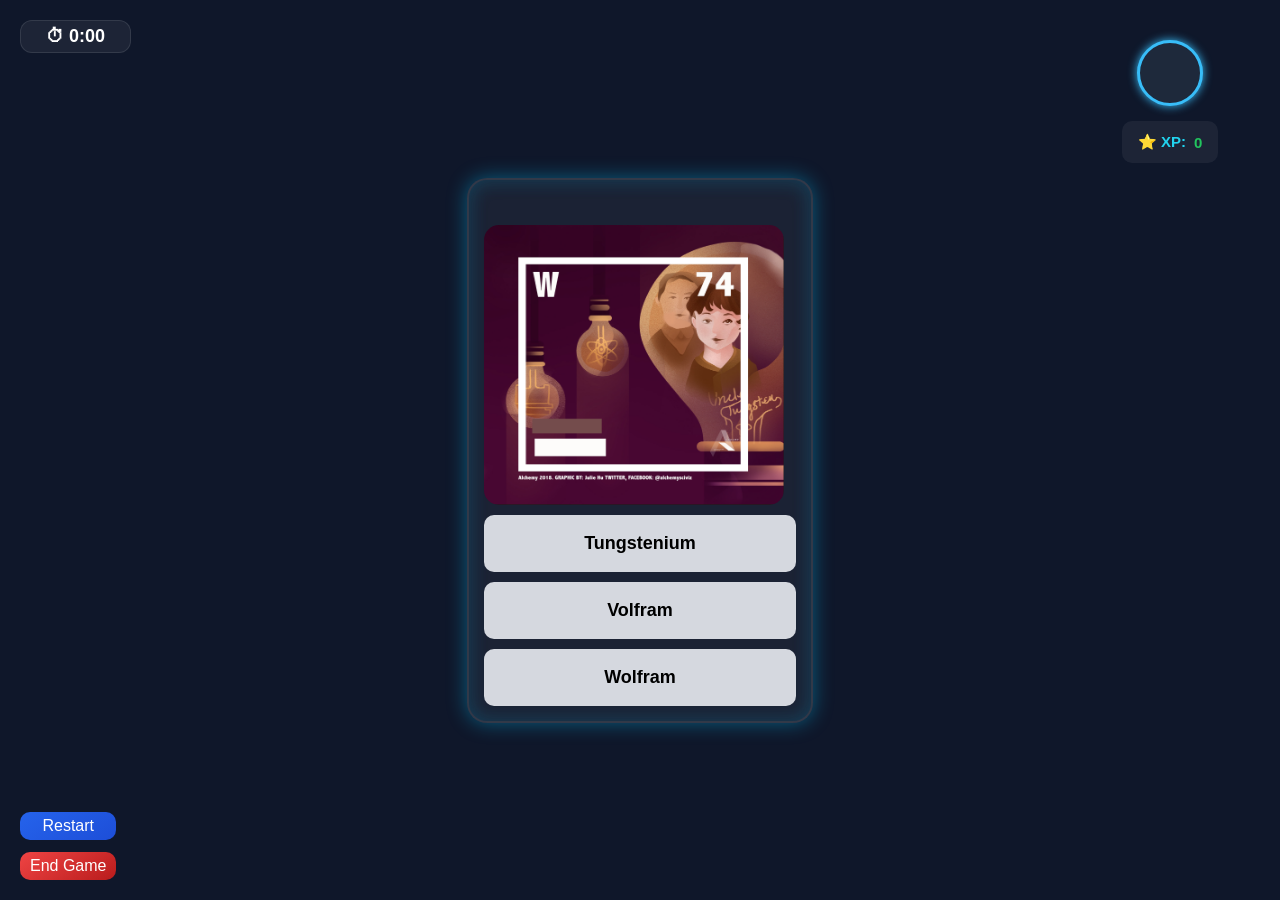
<file: elementB.html>
<!DOCTYPE html>
<html lang="en">
<head>
    <meta charset="UTF-8">
    <meta name="viewport" content="width=device-width, initial-scale=1.0">
    <title>Element Battle</title>
    <link rel="stylesheet" href="elementB.css">
</head>
<body>
<!-- den koden under gäller för timmer och gamebutton restart&endgame -->
    <div id="timerBox">
        ⏱ <span id="timer">0:00</span>
    </div>

    <!-- playerbaord ska innehålla avataren från inlognings eller startsidan info och score den har vid körning -->
    <div id="playerboard">
        <div class="playerBinfo avatar"></div>
        <div id="score">
            ⭐ XP: <span id="scoreValue">0</span>
        </div>
    </div>

    <div id="xpPopup">+5XP</div>


<!-- den koden under gäller för kort innehållning själva spelkörande -->
    <div id="containerB">
        <div class="cards card1 ">
            <img src="img2/Hydrogen.png" alt="">
            <div class="answers answer1">
                <button class="answerbtn answerbtn1">Helium</button>
                <button class="answerbtn answerbtn2" data-correct="true">Väte</button>
                <button class="answerbtn answerbtn3">Hidorgyn</button>   
            </div>
        </div>
        <div class="cards card2 ">
            <img src="img2/Helium.png" alt="">
            <div class="answers answer2">
                <button class="answerbtn answerbtn1">Hailium</button>
                <button class="answerbtn answerbtn2">Hafnium</button>
                <button class="answerbtn answerbtn3" data-correct="true">Helium</button>   
            </div>
        </div>
        <div class="cards card3 ">
            <img src="img/Lithium.png" alt="" >
            <div class="answers answer3">
                <button class="answerbtn answerbtn1" data-correct="true">Litium</button>
                <button class="answerbtn answerbtn2">Litheium</button>
                <button class="answerbtn answerbtn3">Lituim</button>   
            </div>
        </div>
        <div class="cards card4 ">
            <img src="img2/Beryllium.png" alt="">
            <div class="answers answer4">
                <button class="answerbtn answerbtn1">Baryllium</button>
                <button class="answerbtn answerbtn2"data-correct="true">Beryllium</button>
                <button class="answerbtn answerbtn3">Berlluim</button>   
            </div>
        </div>
        <div class="cards card5 ">
            <img src="img2/Boron.png" alt="">
            <div class="answers answer5">
                <button class="answerbtn answerbtn1">Boor</button>
                <button class="answerbtn answerbtn2">Boroan</button>
                <button class="answerbtn answerbtn3" data-correct="true">Bor</button>   
            </div>
        </div>
        <div class="cards card6 ">
            <div class="answers answer6">
                <img src="img2/Carbon.png" alt="">
                <button class="answerbtn answerbtn1" data-correct="true">Kol</button>
                <button class="answerbtn answerbtn2">Corbkol</button>
                <button class="answerbtn answerbtn3">Kolium</button>   
            </div>
        </div>
        <div class="cards card7 ">
            <img src="img/Nitrogen.png" alt="">
            <div class="answers answer7">
                <button class="answerbtn answerbtn1">Kvave</button>
                <button class="answerbtn answerbtn2" data-correct="true">Kväve</button>
                <button class="answerbtn answerbtn3">Nitrogien</button>   
            </div>
        </div>
        <div class="cards card8 ">
            <img src="img/Oxygen.png" alt="">
            <div class="answers answer8">
                <button class="answerbtn answerbtn1">Syer</button>
                <button class="answerbtn answerbtn2">Oxegein</button>
                <button class="answerbtn answerbtn3" data-correct="true">Syre</button>   
            </div>
        </div>
        <div class="cards card9 ">
            <div class="answers answer9">
                <img src="img2/Flourine.png" alt="">
                <button class="answerbtn answerbtn1" data-correct="true">Fluor</button>
                <button class="answerbtn answerbtn2">Flour</button>
                <button class="answerbtn answerbtn3">Florine</button>   
            </div>
        </div>
        <div class="cards card10 ">
            <div class="answers answer10">
                <img src="img/Neon.png" alt="">
                <button class="answerbtn answerbtn1">Neutron</button>
                <button class="answerbtn answerbtn2" data-correct="true">Neon</button>
                <button class="answerbtn answerbtn3">Nitrogen</button>   
            </div>
        </div>

        <div class="cards card11 ">
            <div class="answers answer11">
                <img src="img/Sodium.png" alt="">
                <button class="answerbtn answerbtn1">Sodieum</button>
                <button class="answerbtn answerbtn2" data-correct="true">Natrium</button>
                <button class="answerbtn answerbtn3">Natruim</button>   
            </div>
        </div>
        <div class="cards card12 ">
            <div class="answers answer12">
                <img src="img/Magnesium.png" alt="">
                <button class="answerbtn answerbtn1">Magnasuim</button>
                <button class="answerbtn answerbtn2">Rutherford</button>
                <button class="answerbtn answerbtn3" data-correct="true">Magnesium</button>   
            </div>
        </div>
        <div class="cards card13 ">
            <div class="answers answer13">
                <img src="img2/Aluminium.png" alt="">
                <button class="answerbtn answerbtn1" data-correct="true">Aluminium</button>
                <button class="answerbtn answerbtn2">Al</button>
                <button class="answerbtn answerbtn3">Alumeinium</button>   
            </div>
        </div>
        <div class="cards card14 ">
            <div class="answers answer14">
                <img src="img/Silicon.png" alt="">
                <button class="answerbtn answerbtn1">Svavel</button>
                <button class="answerbtn answerbtn2" data-correct="true">Kisel</button>
                <button class="answerbtn answerbtn3">Silcon</button>   
            </div>
        </div>
        <div class="cards card15 ">
            <div class="answers answer15">
                <img src="img/Phosphorus.png" alt="">
                <button class="answerbtn answerbtn1">Polonium</button>
                <button class="answerbtn answerbtn2">Phosfor</button>
                <button class="answerbtn answerbtn3" data-correct="true">Fosfor</button>   
            </div>
        </div>
        <div class="cards card16 ">
            <div class="answers answer16">
                <img src="img/Sulfur.png" alt="">
                <button class="answerbtn answerbtn1" data-correct="true">Svavel</button>
                <button class="answerbtn answerbtn2">Syre</button>
                <button class="answerbtn answerbtn3">Svaval</button>   
            </div>
        </div>
        <div class="cards card17 ">
            <div class="answers answer17">
                <img src="img2/Clorine.png" alt="">
                <button class="answerbtn answerbtn1">Clorin</button>
                <button class="answerbtn answerbtn2" data-correct="true">Klor</button>
                <button class="answerbtn answerbtn3">Clorinium</button>   
            </div>
        </div>
        <div class="cards card18 ">
            <div class="answers answer18">
                <img src="img2/Argon.png" alt="">
                <button class="answerbtn answerbtn1">Antimon</button>
                <button class="answerbtn answerbtn2">Armenium</button>
                <button class="answerbtn answerbtn3" data-correct="true">Argon</button>   
            </div>
        </div>
        <div class="cards card19 ">
            <div class="answers answer19">
                <img src="img/Potassium.png" alt="">
                <button class="answerbtn answerbtn1" data-correct="true">Kalium</button>
                <button class="answerbtn answerbtn2">Kalcium</button>
                <button class="answerbtn answerbtn3">Potasium</button>   
            </div>
        </div>
        <div class="cards card20 ">
            <div class="answers answer20">
                <img src="img2/Calcium.png" alt="">
                <button class="answerbtn answerbtn1">Calium</button>
                <button class="answerbtn answerbtn2" data-correct="true">Kalcium</button>
                <button class="answerbtn answerbtn3">Cadium</button>   
            </div>
        </div>
        <div class="cards card21 ">
            <div class="answers answer21">
                <img src="img/Scandium.png" alt="">
                <button class="answerbtn answerbtn1">Scandinem</button>
                <button class="answerbtn answerbtn2">Scanduim</button>
                <button class="answerbtn answerbtn3" data-correct="true">Skandium</button>   
            </div>
        </div>
        <div class="cards card22 ">
            <div class="answers answer22">
                <img src="img/Titanium.png" alt="">
                <button class="answerbtn answerbtn1" data-correct="true">Titan</button>
                <button class="answerbtn answerbtn2">Titanuim</button>
                <button class="answerbtn answerbtn3">Titainuim</button>   
            </div>
        </div>
        <div class="cards card23 ">
            <div class="answers answer23">
                <img src="img/Vanadium.png" alt="">
                <button class="answerbtn answerbtn1">Vanadinium</button>
                <button class="answerbtn answerbtn2" data-correct="true">Vanadin</button>
                <button class="answerbtn answerbtn3">Vanaduim</button>   
            </div>
        </div>
        <div class="cards card24 ">
            <div class="answers answer24">
                <img src="img2/Cromium.png" alt="">
                <button class="answerbtn answerbtn1">Kromium</button>
                <button class="answerbtn answerbtn2">Cromium</button>
                <button class="answerbtn answerbtn3" data-correct="true">Krom</button>   
            </div>
        </div>
        <div class="cards card25 ">
            <div class="answers answer25">
                <img src="img/Manganese.png" alt="">
                <button class="answerbtn answerbtn1" data-correct="true">Mangan</button>
                <button class="answerbtn answerbtn2">Mangenese</button>
                <button class="answerbtn answerbtn3">Manganium</button>   
            </div>
        </div>
        <div class="cards card26 ">
            <div class="answers answer26">
                <img src="img/Iron.png" alt="">
                <button class="answerbtn answerbtn1">Väte</button>
                <button class="answerbtn answerbtn2" data-correct="true">Järn</button>
                <button class="answerbtn answerbtn3">Fernium</button>   
            </div>
        </div>
        <div class="cards card27 ">
            <div class="answers answer27">
                <img src="img2/Cobalt.png" alt="">
                <button class="answerbtn answerbtn1">Kobelt</button>
                <button class="answerbtn answerbtn2">Coblatnium</button>
                <button class="answerbtn answerbtn3" data-correct="true">Kobolt</button>   
            </div>
        </div>
        <div class="cards card28 ">
            <div class="answers answer28">
                <img src="img/Nickel.png" alt="">
                <button class="answerbtn answerbtn1" data-correct="true">Nickel</button>
                <button class="answerbtn answerbtn2">Nikalasium</button>
                <button class="answerbtn answerbtn3">Nickelium</button>   
            </div>
        </div>
        <div class="cards card29 ">
            <div class="answers answer29">
                <img src="img2/Coppar.png" alt="">
                <button class="answerbtn answerbtn1">Kopper</button>
                <button class="answerbtn answerbtn2" data-correct="true">Koppar</button>
                <button class="answerbtn answerbtn3">Cumpnerium</button>   
            </div>
        </div>
        <div class="cards card30 ">
            <div class="answers answer30">
                <img src="img/Zine.png" alt="">
                <button class="answerbtn answerbtn1">Zince</button>
                <button class="answerbtn answerbtn2">Zine</button>
                <button class="answerbtn answerbtn3" data-correct="true">Zink</button>   
            </div>
        </div>
        <div class="cards card31 ">
            <div class="answers answer31">
                <img src="img2/Gallium.png" alt="">
                <button class="answerbtn answerbtn1" data-correct="true">Gallium</button>
                <button class="answerbtn answerbtn2">Galluim</button>
                <button class="answerbtn answerbtn3">Galleuim</button>   
            </div>
        </div>
        <div class="cards card32 ">
            <div class="answers answer32">
                <img src="img2/Germanium.png" alt="">
                <button class="answerbtn answerbtn1">Garmanium</button>
                <button class="answerbtn answerbtn2" data-correct="true">Germanium</button>
                <button class="answerbtn answerbtn3">Silver</button>   
            </div>
        </div>
        <div class="cards card33 ">
            <div class="answers answer33">
                <img src="img2/Arsenic.png" alt="">
                <button class="answerbtn answerbtn1">Kol</button>
                <button class="answerbtn answerbtn2">Arsenicum</button>
                <button class="answerbtn answerbtn3" data-correct="true">Arsenik</button>   
            </div>
        </div>
        <div class="cards card34 ">
            <div class="answers answer34">
                <img src="img/Selenium.png" alt="">
                <button class="answerbtn answerbtn1" data-correct="true">Selen</button>
                <button class="answerbtn answerbtn2">Selan</button>
                <button class="answerbtn answerbtn3">Syre</button>   
            </div>
        </div>
        <div class="cards card35 ">
            <div class="answers answer35">
                <img src="img2/Bromine.png" alt="">
                <button class="answerbtn answerbtn1">Bromineum</button>
                <button class="answerbtn answerbtn2" data-correct="true">Brom</button>
                <button class="answerbtn answerbtn3">Bromina</button>   
            </div>
        </div>
        <div class="cards card36">
            <div class="answers answer36">
                <img src="img/Krypton.png" alt="">
                <button class="answerbtn answerbtn1">Kisel</button>
                <button class="answerbtn answerbtn2">Klor</button>
                <button class="answerbtn answerbtn3" data-correct="true">Krypton</button>   
            </div>
        </div>
        <div class="cards card37 ">
            <div class="answers answer37">
                <img src="img/Rubidium.png" alt="">
                <button class="answerbtn answerbtn1" data-correct="true">Rubidium</button>
                <button class="answerbtn answerbtn2">Ranbidium</button>
                <button class="answerbtn answerbtn3">Natrium</button>   
            </div>
        </div>
        <div class="cards card38 ">
            <div class="answers answer38">
                <img src="img2/Estrontium.png" alt="">
                <button class="answerbtn answerbtn1">Estrontuim</button>
                <button class="answerbtn answerbtn2" data-correct="true">Strontium</button>
                <button class="answerbtn answerbtn3">Silcon</button>   
            </div>
        </div>
        <div class="cards card39 ">
            <div class="answers answer39">
                <img src="img/Yttrium.png" alt="">
                <button class="answerbtn answerbtn1">Yelium</button>
                <button class="answerbtn answerbtn2">Ytterium</button>
                <button class="answerbtn answerbtn3" data-correct="true">Yttrium</button>   
            </div>
        </div>
        <div class="cards card40 ">
            <div class="answers answer40">
                <img src="img/Zirconium.png" alt="">
                <button class="answerbtn answerbtn1" data-correct="true">Zirkonium</button>
                <button class="answerbtn answerbtn2">Zirconuim</button>
                <button class="answerbtn answerbtn3">Zirnk</button>   
            </div>
        </div>
        <div class="cards card41 ">
            <div class="answers answer41">
                <img src="img/Niobium.png" alt="">
                <button class="answerbtn answerbtn1">Nepalium</button>
                <button class="answerbtn answerbtn2" data-correct="true">Niob</button>
                <button class="answerbtn answerbtn3">Niobnium</button>   
            </div>
        </div>
        <div class="cards card42 ">
            <div class="answers answer42">
                <img src="img/Molybdenum.png" alt="">
                <button class="answerbtn answerbtn1">Molybdanium</button>
                <button class="answerbtn answerbtn2">Meowium</button>
                <button class="answerbtn answerbtn3" data-correct="true">Molybden</button>   
            </div>
        </div>
        <div class="cards card43 ">
            <div class="answers answer43">
                <img src="img/Technetium.png" alt="">
                <button class="answerbtn answerbtn1" data-correct="true">Teknetium</button>
                <button class="answerbtn answerbtn2">Technetuim</button>
                <button class="answerbtn answerbtn3">Techneium</button>   
            </div>
        </div>
        <div class="cards card44 ">
            <div class="answers answer44">
                <img src="img/Ruthenium.png" alt="">
                <button class="answerbtn answerbtn1">Guld</button>
                <button class="answerbtn answerbtn2" data-correct="true">Rutenium</button>
                <button class="answerbtn answerbtn3">Ruthanium</button>   
            </div>
        </div>
        <div class="cards card45 ">
            <div class="answers answer45">
                <img src="img/Rhodium.png" alt="">
                <button class="answerbtn answerbtn1">Rhomenium</button>
                <button class="answerbtn answerbtn2">Rhodeium</button>
                <button class="answerbtn answerbtn3" data-correct="true">Rodium</button>   
            </div>
        </div>
        <div class="cards card46 ">
            <div class="answers answer46">
                <img src="img/Palladium.png" alt="">
                <button class="answerbtn answerbtn1" data-correct="true">Palladium</button>
                <button class="answerbtn answerbtn2">Palladeium</button>
                <button class="answerbtn answerbtn3">Iron</button>   
            </div>
        </div>
        <div class="cards card47 ">
            <div class="answers answer47">
                <img src="img/Silver.png" alt="">
                <button class="answerbtn answerbtn1">Agenium</button>
                <button class="answerbtn answerbtn2" data-correct="true">Silver</button>
                <button class="answerbtn answerbtn3">Tenn</button>   
            </div>
        </div>
        <div class="cards card48 ">
            <div class="answers answer48">
                <img src="img2/Cadmium.png" alt="">
                <button class="answerbtn answerbtn1">Tellium</button>
                <button class="answerbtn answerbtn2">Cadnium</button>
                <button class="answerbtn answerbtn3" data-correct="true">Kadmium</button>   
            </div>
        </div>
        <div class="cards card49 ">
            <div class="answers answer49">
                <img src="img2/Indium.png" alt="">
                <button class="answerbtn answerbtn1" data-correct="true">Indium</button>
                <button class="answerbtn answerbtn2">Indanium</button>
                <button class="answerbtn answerbtn3">Tallium</button>   
            </div>
        </div>
        <div class="cards card50 ">
            <div class="answers answer50">
                <img src="img/Tin.png" alt="">
                <button class="answerbtn answerbtn1">Litium</button>
                <button class="answerbtn answerbtn2" data-correct="true">Tenn</button>
                <button class="answerbtn answerbtn3">Saniranium</button>   
            </div>
        </div>
        <div class="cards card51 ">
            <div class="answers answer51">
                <img src="img2/Antimony.png" alt="">
                <button class="answerbtn answerbtn1">Arsenic</button>
                <button class="answerbtn answerbtn2">Antimoney</button>
                <button class="answerbtn answerbtn3" data-correct="true">Antimon</button>   
            </div>
        </div>
        <div class="cards card52 ">
            <div class="answers answer52">
                <img src="img/Tellurium.png" alt="">
                <button class="answerbtn answerbtn1" data-correct="true">Tellur</button>
                <button class="answerbtn answerbtn2">Tellureium</button>
                <button class="answerbtn answerbtn3">Polonium</button>   
            </div>
        </div>

        <div class="cards card53 ">
            <div class="answers answer53">
                <img src="img2/Iodine.png" alt="">
                <button class="answerbtn answerbtn1">Iodinium</button>
                <button class="answerbtn answerbtn2" data-correct="true">Jod</button>
                <button class="answerbtn answerbtn3">Bly</button>   
            </div>
        </div>
        <div class="cards card54 ">
            <div class="answers answer54">
                <img src="img/Xenon.png" alt="">
                <button class="answerbtn answerbtn1">Argon</button>
                <button class="answerbtn answerbtn2">Krypton</button>
                <button class="answerbtn answerbtn3" data-correct="true">Xenon</button>   
            </div>
        </div>
        <div class="cards card55 ">
            <div class="answers answer55">
                <img src="img2/Caesium.png" alt="">
                <button class="answerbtn answerbtn1" data-correct="true">Cesium</button>
                <button class="answerbtn answerbtn2">casium</button>
                <button class="answerbtn answerbtn3">Samiranium</button>   
            </div>
        </div>
        <div class="cards card56 ">
            <div class="answers answer56">
                <img src="img2/Barium.png" alt="">
                <button class="answerbtn answerbtn1">Balgenium</button>
                <button class="answerbtn answerbtn2" data-correct="true">Barium</button>
                <button class="answerbtn answerbtn3">Radium</button>   
            </div>
        </div>
        <div class="cards card57 ">
            <div class="answers answer57">
                <img src="img/Lanthanium.png" alt="">
                <button class="answerbtn answerbtn1">Bor</button>
                <button class="answerbtn answerbtn2">Lantanium</button>
                <button class="answerbtn answerbtn3" data-correct="true">Lantan</button>   
            </div>
        </div>
        <div class="cards card58 ">
            <div class="answers answer58">
                <img src="img2/Cerium.png" alt="">
                <button class="answerbtn answerbtn1" data-correct="true">Cerium</button>
                <button class="answerbtn answerbtn2">Celenium</button>
                <button class="answerbtn answerbtn3">Uran</button>   
            </div>
        </div>

        <div class="cards card59 ">
            <div class="answers answer59">
                <img src="img/praseodymium.png" alt="">
                <button class="answerbtn answerbtn1">Magnesium</button>
                <button class="answerbtn answerbtn2" data-correct="true">Praseodym</button>
                <button class="answerbtn answerbtn3">Praseodium</button>   
            </div>
        </div>
        <div class="cards card60 ">
            <div class="answers answer60">
                <img src="img/Neodymium.png" alt="">
                <button class="answerbtn answerbtn1">Neondium</button>
                <button class="answerbtn answerbtn2">Neodynium</button>
                <button class="answerbtn answerbtn3" data-correct="true">Neodym</button>   
            </div>
        </div>
        <div class="cards card61 ">
            <div class="answers answer61">
                <img src="img/Promethium.png" alt="">
                <button class="answerbtn answerbtn1" data-correct="true">Prometium</button>
                <button class="answerbtn answerbtn2">Promatium</button>
                <button class="answerbtn answerbtn3">Prometuim</button>   
            </div>
        </div>
        <div class="cards card62">
            <div class="answers answer62">
                <img src="img/Samarium.png" alt="">
                <button class="answerbtn answerbtn1">Europium</button>
                <button class="answerbtn answerbtn2" data-correct="true">Samarium</button>
                <button class="answerbtn answerbtn3">Samiranium</button>   
            </div>
        </div>
        <div class="cards card63 ">
            <div class="answers answer63">
                <img src="img2/Europium.png" alt="">
                <button class="answerbtn answerbtn1">Silver</button>
                <button class="answerbtn answerbtn2">Eurnaium</button>
                <button class="answerbtn answerbtn3" data-correct="true">Europium</button>   
            </div>
        </div>
        <div class="cards card64 ">
            <div class="answers answer64">
                <img src="img2/Gadolinium.png" alt="">
                <button class="answerbtn answerbtn1" data-correct="true">Gadolinium</button>
                <button class="answerbtn answerbtn2">Gegadium</button>
                <button class="answerbtn answerbtn3">Guld</button>   
            </div>
        </div>
        <div class="cards card65 ">
            <div class="answers answer65">
                <img src="img/Terbium.png" alt="">
                <button class="answerbtn answerbtn1">Tesbelium</button>
                <button class="answerbtn answerbtn2" data-correct="true">Terbium</button>
                <button class="answerbtn answerbtn3">Terbanium</button>   
            </div>
        </div>
        <div class="cards card66 ">
            <div class="answers answer66">
                <img src="img2/Dysprosium.png" alt="">
                <button class="answerbtn answerbtn1">Tallium</button>
                <button class="answerbtn answerbtn2">Dyaniume</button>
                <button class="answerbtn answerbtn3" data-correct="true">Dysprosium</button>   
            </div>
        </div>
        <div class="cards card67 ">
            <div class="answers answer67">
                <img src="img2/Holmium.png" alt="">
                <button class="answerbtn answerbtn1" data-correct="true">Holmium</button>
                <button class="answerbtn answerbtn2">Holnium</button>
                <button class="answerbtn answerbtn3">Holandnium</button>   
            </div>
        </div>
        <div class="cards card68 ">
            <div class="answers answer68">
                <img src="img2/Erbium.png" alt="">
                <button class="answerbtn answerbtn1">Zinkanium</button>
                <button class="answerbtn answerbtn2" data-correct="true">Erbium</button>
                <button class="answerbtn answerbtn3">Erberium</button>   
            </div>
        </div>
        <div class="cards card69">
            <div class="answers answer69">
                <img src="img/Thulium.png" alt="">
                <button class="answerbtn answerbtn1">Tmamium</button>
                <button class="answerbtn answerbtn2">Thuluim</button>
                <button class="answerbtn answerbtn3" data-correct="true">Tulium</button>   
            </div>
        </div>
        <div class="cards card70 ">
            <div class="answers answer70">
                <img src="img/Ytterbium.png" alt="">
                <button class="answerbtn answerbtn1" data-correct="true">Ytterbium</button>
                <button class="answerbtn answerbtn2">Yberium</button>
                <button class="answerbtn answerbtn3">Astat</button>   
            </div>
        </div>
        <div class="cards card71 ">
            <div class="answers answer71">
                <img src="img/Lutetium.png" alt="">
                <button class="answerbtn answerbtn1">Calcium</button>
                <button class="answerbtn answerbtn2" data-correct="true">Lutetium</button>
                <button class="answerbtn answerbtn3">Luranium</button>   
            </div>
        </div>
        <div class="cards card72 ">
            <div class="answers answer72">
                <img src="img2/Hafnium.png" alt="">
                <button class="answerbtn answerbtn1">Titan</button>
                <button class="answerbtn answerbtn2">Hofnium</button>
                <button class="answerbtn answerbtn3" data-correct="true">Hafnium</button>   
            </div>
        </div>
        <div class="cards card73 ">
            <div class="answers answer73">
                <img src="img/Tantalum.png" alt="">
                <button class="answerbtn answerbtn1" data-correct="true">Tantal</button>
                <button class="answerbtn answerbtn2">Tantaliuem</button>
                <button class="answerbtn answerbtn3">Titan</button>   
            </div>
        </div>

        <div class="cards card74 ">
            <div class="answers answer74">
                <img src="img/Tungsten.png" alt="">
                <button class="answerbtn answerbtn1">Tungstenium</button>
                <button class="answerbtn answerbtn2" data-correct="true">Volfram</button>
                <button class="answerbtn answerbtn3">Wolfram</button>   
            </div>
        </div>
        <div class="cards card75 ">
            <div class="answers answer75">
                <img src="img/Rhenium.png" alt="">
                <button class="answerbtn answerbtn1">Ruhenium</button>
                <button class="answerbtn answerbtn2">Rehnium</button>
                <button class="answerbtn answerbtn3" data-correct="true">Rhenium</button>   
            </div>
        </div>
        <div class="cards card76 ">
            <div class="answers answer76">
                <img src="img/Osmium.png" alt="">
                <button class="answerbtn answerbtn1" data-correct="true">Osmium</button>
                <button class="answerbtn answerbtn2">Osmanium</button>
                <button class="answerbtn answerbtn3">Ost</button>   
            </div>
        </div>
        <div class="cards card77">
            <div class="answers answer77">
                <img src="img2/Iridium.png" alt="">
                <button class="answerbtn answerbtn1">Järn</button>
                <button class="answerbtn answerbtn2" data-correct="true">Iridium</button>
                <button class="answerbtn answerbtn3">Irlandium</button>   
            </div>
        </div>
        <div class="cards card78">
            <div class="answers answer78">
                <img src="img/Platinum.png" alt="">
                <button class="answerbtn answerbtn1">Petitty</button>
                <button class="answerbtn answerbtn2">Pletenium</button>
                <button class="answerbtn answerbtn3" data-correct="true">Platina</button>   
            </div>
        </div>
        <div class="cards card79 ">
            <div class="answers answer79">
                <img src="img2/Gold.png" alt="">
                <button class="answerbtn answerbtn1" data-correct="true">Guld</button>
                <button class="answerbtn answerbtn2">Augesnium</button>
                <button class="answerbtn answerbtn3">Silver</button>   
            </div>
        </div>
        <div class="cards card80">
            <div class="answers answer80">
                <img src="img/Mercury.png" alt="">
                <button class="answerbtn answerbtn1">Hognium</button>
                <button class="answerbtn answerbtn2" data-correct="true">Kvicksilver</button>
                <button class="answerbtn answerbtn3">mercurium</button>   
            </div>
        </div>
        <div class="cards card81 ">
            <div class="answers answer81">
                <img src="img/Thallium.png" alt="">
                <button class="answerbtn answerbtn1">Titantal</button>
                <button class="answerbtn answerbtn2">Thellium</button>
                <button class="answerbtn answerbtn3" data-correct="true">Tallium</button>   
            </div>
        </div>
        <div class="cards card82">
            <div class="answers answer82">
                <img src="img/Lead.png" alt="">
                <button class="answerbtn answerbtn1" data-correct="true">Bly</button>
                <button class="answerbtn answerbtn2">Leadesnium</button>
                <button class="answerbtn answerbtn3">Pablornium</button>   
            </div>
        </div>
        <div class="cards card83 ">
            <div class="answers answer83">
                <img src="img2/Bismuth.png" alt="">
                <button class="answerbtn answerbtn1">Antimut</button>
                <button class="answerbtn answerbtn2" data-correct="true">Vismut</button>
                <button class="answerbtn answerbtn3">Bismut</button>   
            </div>
        </div>
        <div class="cards card84 ">
            <div class="answers answer84">
                <img src="img/Polonium.png" alt="">
                <button class="answerbtn answerbtn1">Clor</button>
                <button class="answerbtn answerbtn2">Pohonium</button>
                <button class="answerbtn answerbtn3" data-correct="true">Polonium</button>   
            </div>
        </div>
        <div class="cards card85 ">
            <div class="answers answer85">
                <img src="img2/Astatine.png" alt="">
                <button class="answerbtn answerbtn1" data-correct="true">Astat</button>
                <button class="answerbtn answerbtn2">Asratinium</button>
                <button class="answerbtn answerbtn3">Krypton</button>   
            </div>
        </div>
        <div class="cards card86 ">
            <div class="answers answer86">
                <img src="img/Radon.png" alt="">
                <button class="answerbtn answerbtn1">Randonium</button>
                <button class="answerbtn answerbtn2" data-correct="true">Radon</button>
                <button class="answerbtn answerbtn3">Jod</button>   
            </div>
        </div>
        <div class="cards card87">
            <div class="answers answer87">
                <img src="img2/Francium.png" alt="">
                <button class="answerbtn answerbtn1">Isotop</button>
                <button class="answerbtn answerbtn2">Forealium</button>
                <button class="answerbtn answerbtn3" data-correct="true">Francium</button>   
            </div>
        </div>
        <div class="cards card88 ">
            <div class="answers answe88">
                <img src="img/radium.png" alt="">
                <button class="answerbtn answerbtn1" data-correct="true">Radium</button>
                <button class="answerbtn answerbtn2">Randon</button>
                <button class="answerbtn answerbtn3">Koppar</button>   
            </div>
        </div>
        <div class="cards card89 ">
            <div class="answers answer89">
                <img src="img2/Actinium.png" alt="">
                <button class="answerbtn answerbtn1">Helium</button>
                <button class="answerbtn answerbtn2" data-correct="true">Aktinium</button>
                <button class="answerbtn answerbtn3">Actenium</button>   
            </div>
        </div>
        <div class="cards card90 ">
            <div class="answers answer90">
                <img src="img/Thorium.png" alt="">
                <button class="answerbtn answerbtn1">Tehnium</button>
                <button class="answerbtn answerbtn2">Thoruim</button>
                <button class="answerbtn answerbtn3" data-correct="true">Torium</button>   
            </div>
        </div>
        <div class="cards card91 ">
            <div class="answers answer91">
                <img src="img/Protactinium.png" alt="">
                <button class="answerbtn answerbtn1" data-correct="true">Protaktinium</button>
                <button class="answerbtn answerbtn2">Palium</button>
                <button class="answerbtn answerbtn3">Aluminium</button>   
            </div>
        </div>
        <div class="cards card92">
            <div class="answers answer92">
                <img src="img/Uranium.png" alt="">
                <button class="answerbtn answerbtn1">Ulomium</button>
                <button class="answerbtn answerbtn2" data-correct="true">Uran</button>
                <button class="answerbtn answerbtn3">Järn</button>   
            </div>
        </div>
        <div class="cards card93">
            <div class="answers answer93">
                <img src="img/Neptunium.png" alt="">
                <button class="answerbtn answerbtn1">Argon</button>
                <button class="answerbtn answerbtn2">Nepal</button>
                <button class="answerbtn answerbtn3" data-correct="true">Neptunium</button>   
            </div>
        </div>
        <div class="cards card94">
            <div class="answers answer94">
                <img src="img/Plutonium.png" alt="">
                <button class="answerbtn answerbtn1" data-correct="true">Plutonium</button>
                <button class="answerbtn answerbtn2">Silver</button>
                <button class="answerbtn answerbtn3">Bly</button>   
            </div>
        </div>
        <div class="cards card95">
            <div class="answers answer95">
                <img src="img2/Americium.png" alt="">
                <button class="answerbtn answerbtn1">Tantal</button>
                <button class="answerbtn answerbtn2" data-correct="true">Americium</button>
                <button class="answerbtn answerbtn3">Amberalium</button>   
            </div>
        </div>
        <div class="cards card96">
            <div class="answers answer96">
                <img src="img2/Curium.png" alt="">
                <button class="answerbtn answerbtn1">Holmium</button>
                <button class="answerbtn answerbtn2">Camnium</button>
                <button class="answerbtn answerbtn3" data-correct="true">Curium</button>   
            </div>
        </div>
        <div class="cards card97">
            <div class="answers answer97">
                <img src="img2/Berkelium.png" alt="">
                <button class="answerbtn answerbtn1" data-correct="true">Berkelium</button>
                <button class="answerbtn answerbtn2">Bakihanma</button>
                <button class="answerbtn answerbtn3">Oxygen</button>   
            </div>
        </div>
        <div class="cards card98">
            <div class="answers answer98">
                <img src="img2/Californium.png" alt="">
                <button class="answerbtn answerbtn1">Järn</button>
                <button class="answerbtn answerbtn2" data-correct="true">Californium</button>
                <button class="answerbtn answerbtn3">Neutron</button>   
            </div>
        </div>
        <div class="cards card99">
            <div class="answers answer99">
                <img src="img2/Einsteinium.png" alt="">
                <button class="answerbtn answerbtn1">Boron</button>
                <button class="answerbtn answerbtn2">Esteminium</button>
                <button class="answerbtn answerbtn3" data-correct="true">Einsteinium</button>   
            </div>
        </div>
        <div class="cards card100">
            <div class="answers answer100">
                <img src="img2/Fermium.png" alt="">
                <button class="answerbtn answerbtn1" data-correct="true">Fermium</button>
                <button class="answerbtn answerbtn2">Clor</button>
                <button class="answerbtn answerbtn3">Kväve</button>   
            </div>
        </div>
        <div class="cards card101">
            <div class="answers answer101">
                <img src="img/Mendelevium.png" alt="">
                <button class="answerbtn answerbtn1">Madagaskarium</button>
                <button class="answerbtn answerbtn2" data-correct="true">Mendelevium</button>
                <button class="answerbtn answerbtn3">Kobolt</button>   
            </div>
        </div>
        <div class="cards card102 ">
            <div class="answers answer102">
                <img src="img/Nobelium.png" alt="">
                <button class="answerbtn answerbtn1">Iron</button>
                <button class="answerbtn answerbtn2">Notosnack</button>
                <button class="answerbtn answerbtn3" data-correct="true">Nobelium</button>   
            </div>
        </div>
        <div class="cards card103 ">
            <div class="answers answer103">
                <img src="img/Lawrencium.png" alt="">
                <button class="answerbtn answerbtn1" data-correct="true">Lawrencium</button>
                <button class="answerbtn answerbtn2">Lesrinium</button>
                <button class="answerbtn answerbtn3">Fosfor</button>   
            </div>
        </div>
        <div class="cards card104">
            <div class="answers answer104">
                <img src="img/Rutherfordium.png" alt="">
                <button class="answerbtn answerbtn1">Hafnium</button>
                <button class="answerbtn answerbtn2" data-correct="true">Rutherfordium</button>
                <button class="answerbtn answerbtn3">Ruthanium</button>   
            </div>
        </div>
        <div class="cards card105">
            <div class="answers answer105">
                <img src="img2/Dubnium.png" alt="">
                <button class="answerbtn answerbtn1">Radon</button>
                <button class="answerbtn answerbtn2">Järn</button>
                <button class="answerbtn answerbtn3" data-correct="true">Dubnium</button>   
            </div>
        </div>
        <div class="cards card106">
            <div class="answers answer106">
                <img src="img/Seaborgium.png" alt="">
                <button class="answerbtn answerbtn1" data-correct="true">Seaborgium</button>
                <button class="answerbtn answerbtn2">Seawagonium</button>
                <button class="answerbtn answerbtn3">Guld</button>   
            </div>
        </div>
        <div class="cards card107">
            <div class="answers answer107">
                <img src="img2/Bohrium.png" alt="">
                <button class="answerbtn answerbtn1">Rhodeium</button>
                <button class="answerbtn answerbtn2" data-correct="true">Bohrium</button>
                <button class="answerbtn answerbtn3">Kadmium</button>   
            </div>
        </div>
        <div class="cards card108">
            <div class="answers answer108">
                <img src="img2/Hassium.png" alt="">
                <button class="answerbtn answerbtn1">Xenon</button>
                <button class="answerbtn answerbtn2">Hashesium</button>
                <button class="answerbtn answerbtn3" data-correct="true">Hassium</button>   
            </div>
        </div>
        <div class="cards card109">
            <div class="answers answer109">
                <img src="img/Meitnerium.png" alt="">
                <button class="answerbtn answerbtn1" data-correct="true">Meitnerium</button>
                <button class="answerbtn answerbtn2">Palladium</button>
                <button class="answerbtn answerbtn3">Tenn</button>   
            </div>
        </div>
        <div class="cards card110">
            <div class="answers answer110">
                <img src="img2/Darmstadtium.png" alt="">
                <button class="answerbtn answerbtn1">Arsenik</button>
                <button class="answerbtn answerbtn2" data-correct="true">Darmstadtium</button>
                <button class="answerbtn answerbtn3">Indium</button>   
            </div>
        </div>
        <div class="cards card111">
            <div class="answers answer111">
                <img src="img/Roentgenium.png" alt="">
                <button class="answerbtn answerbtn1">Nickel</button>
                <button class="answerbtn answerbtn2">Rodium</button>
                <button class="answerbtn answerbtn3" data-correct="true">Röntgenium</button>   
            </div>
        </div>
        <div class="cards card112">
            <div class="answers answer112">
                <img src="img2/Copernicium.png" alt="">
                <button class="answerbtn answerbtn1" data-correct="true">Copernicium</button>
                <button class="answerbtn answerbtn2">Antimon</button>
                <button class="answerbtn answerbtn3">Järnbrotnium</button>   
            </div>
        </div>
        <div class="cards card113">
            <div class="answers answer113">
                <img src="img/Nihonium.png" alt="">
                <button class="answerbtn answerbtn1">Xenon</button>
                <button class="answerbtn answerbtn2" data-correct="true">Nihonium</button>
                <button class="answerbtn answerbtn3">Selen</button>   
            </div>
        </div>
        <div class="cards card114">
            <div class="answers answer114">
                <img src="img2/Flerovium.png" alt="">
                <button class="answerbtn answerbtn1">Krypton</button>
                <button class="answerbtn answerbtn2">Flynium</button>
                <button class="answerbtn answerbtn3" data-correct="true">Flerovium</button>   
            </div>
        </div>
        <div class="cards card115">
            <div class="answers answer115">
                <img src="img/Mosocovium.png" alt="">
                <button class="answerbtn answerbtn1" data-correct="true">Moskovium</button>
                <button class="answerbtn answerbtn2">Magicnium</button>
                <button class="answerbtn answerbtn3">Salt</button>   
            </div>
        </div>
        <div class="cards card116">
            <div class="answers answer116">
                <img src="img/Livermorium.png" alt="">
                <button class="answerbtn answerbtn1">Lovetose</button>
                <button class="answerbtn answerbtn2" data-correct="true">Livermorium</button>
                <button class="answerbtn answerbtn3">Argon</button>   
            </div>
        </div>
        <div class="cards card117">
            <div class="answers answer117">
                <img src="img/Tennessine.png" alt="">
                <button class="answerbtn answerbtn1">Brom</button>
                <button class="answerbtn answerbtn2">Arsenik</button>
                <button class="answerbtn answerbtn3" data-correct="true">Tenness</button>   
            </div>
        </div>
        <div class="cards card118">
            <div class="answers answer118">
                <img src="img/Oganesson.png" alt="">
                <button class="answerbtn answerbtn1" data-correct="true">Oganesson</button>
                <button class="answerbtn answerbtn2">Oganda</button>
                <button class="answerbtn answerbtn3">Guld</button>   
            </div>
        </div>

    </div>

    <div id="gameButtons">
        <button class="gameBtn restart">Restart</button>
        <button class="gameBtn end">End Game</button>
    </div>

    <div id="gameOverScreen">
        <h1> Cadaanka iska ilaali</h1>
    
        <p id="finalScore"></p>
    
        <button id="gaback">Back To Lobby</button>
        <button id="restartGameoverscene">Restart Game</button>
    
    </div>
</body>
<script type="module" src="./battleScene.js">

</script>
</html>
</file>
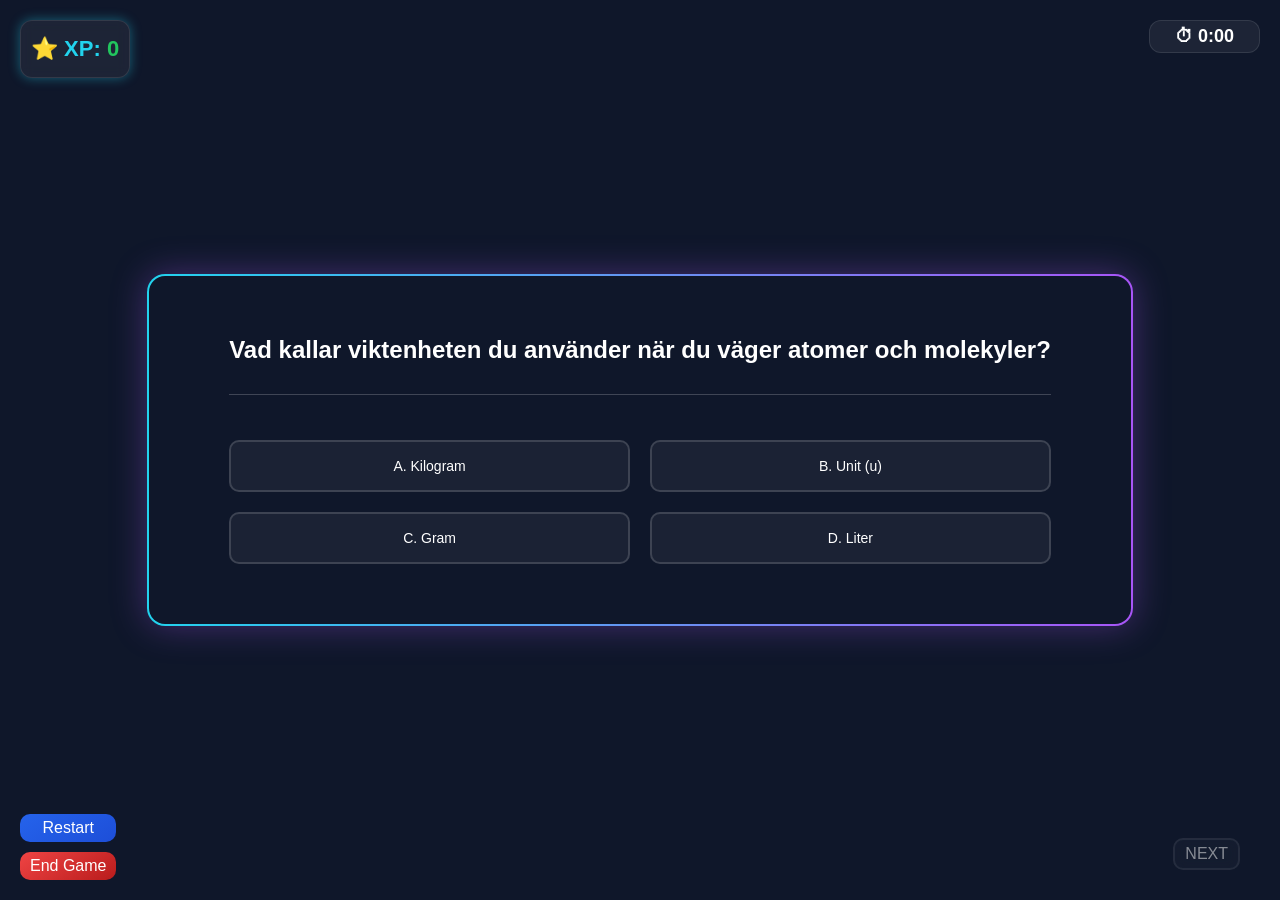
<file: quiz.html>
<!DOCTYPE html>
<html lang="en">
<head>
    <meta charset="UTF-8">
    <meta name="viewport" content="width=device-width, initial-scale=1.0">
    <title>Quiz</title>
    <link rel="stylesheet" href="quiz.css">
</head>
<body>
    <div id="gameOverScreen">

        <h1>🏆 Quiz Finished</h1>
    
        <p id="finalScore"></p>
    
        <button id="gaback">Back To Lobby</button>
        <button id="restartGameoverscene">Restart Game</button>
    
    </div>
    
    <div id="xpPopup">+10XP</div>
    
    <div id="progressBox">
        Question <span id="progressQ">1</span> / 40
    </div>

    
    <!-- Koden under gäller fär quiz frågor -->
    <div id="containerQ">
        <div class="questions quiz1">
            <h2>Vad är John Dalton största bidrag till vetenskapen?</h2>
            <hr>
            <div class="svarblock svar1">
                <button class="svar svarbtnA" data-correct="true">A.Han påbörjade den moderna kemin. <br> och förkastade teorierna om de 4 elementen</button>
                <button class="svar svarbtnB">B.Han uppfann den första fungerande <br> elektriska glödlampan. </button>
                <button class="svar svarbtnC">C.Han upptäckte bakterier <br>och grundade mikrobiologin.</button>
                <button class="svar svarbtnD">D.Han formulerade relativitetsteorin <br> om rum och tid.</button>
            </div>
        </div>
       
        <div class="questions quiz2">
            <h2>Upptäckterna av protonen, elektronen och neutroner <br> gav 3 skilda nobelpris. I vilken ordning upptäcktes de?</h2>
            <hr>
            <div class="svarblock svar2">
                <button class="svar svarbtnA" data-correct="true">A.Elektronen -Thomson – upptäckt 1897</button>
                <button class="svar svarbtnB" data-correct="true">B.Protonen – Rutherford – upptäckt 1918</button>
                <button class="svar svarbtnC" data-correct="true">C.Neutronen – Chatwick – upptäckt 1932</button>
                <button class="svar svarbtnD">D.Elektronen - Neutronen -Protonen</button>
            </div>
        </div>
       
        <div class="questions quiz3">
            <h2>Vilken av atomens partiklar är knuten till statisk elektricitet?</h2>
            <hr>
            <div class="svarblock svar3">
                <button class="svar svarbtnA">A.Protonen</button>
                <button class="svar svarbtnB">B.Neutronen</button>
                <button class="svar svarbtnC" data-correct="true">C.Elektronen</button>
                <button class="svar svarbtnD">D.Neon</button>
            </div>
        </div>
        
        <div class="questions quiz4">
            <h2>Vad är Rutherfords bidrag till den moderna kemin?</h2>
            <hr>
            <div class="svarblock svar4">
                <button class="svar svarbtnA" data-correct="true">A.Han insåg att atomens massa finns i en atomkärna <br> och att elektroner åker i banor runt atomkärnan. <br> Han upptäckte att det mesta i atomen är tomrum.</button>
                <button class="svar svarbtnB">B.Rutherfords största bidrag till den moderna kemin <br> var upptäckten av elektronen <br> och utvecklingen av teorin om atomens laddning.</button>
            </div>
        </div>
       
        <div class="questions quiz5">
            <h2>Vad bidrog Nils Bohr med för att förbättra atommodellen?</h2>
            <hr>
            <div class="svarblock svar5">
                <button class="svar svarbtnA">A.Han förbättrade Rutherfords<br>modell genom att påstå att atomkärnan består <br> av protoner och elektroner som sitter stilla.</button>
                <button class="svar svarbtnB" data-correct="true">B.Han förbättrade Rutherfords modell<br>genom att tillägga att <br>elektroner rör sig runt atomkärnan <br> i olika energinivåer.</button>
            </div>
        </div>
       
        <div class="questions quiz6">
            <h2>Vilka partiklar består en atom av och vilken laddning har de?</h2>
            <hr>
            <div class="svarblock svar6">
                <button class="svar svarbtnA">A.Proton (neutral), Neutron (positiv), Elektron (negativ)</button>
                <button class="svar svarbtnB" data-correct="true">B.Proton (positiv), Neutron(neutral), Elektron (negativ)</button>
            </div>
        </div>
       
        <div class="questions quiz7">
            <h2>Vilken partikels antal bestämmer vilken grundämne det är?</h2>
            <hr>
            <div class="svarblock svar7">
                <button class="svar svarbtnA">A.Elektronen</button>
                <button class="svar svarbtnB" data-correct="true">B.Protonen</button>
                <button class="svar svarbtnC">C.Neutronen</button>
                <button class="svar svarbtnD">D.Kvantniumnen</button>
            </div>
        </div>
       
        <div class="questions quiz8">
            <h2>Vilken laddning har ett grundämne i det periodiska systemet?</h2>
            <hr>
            <div class="svarblock svar8">
                <button class="svar svarbtnA" data-correct="true">A.De är oladdade</button>
                <button class="svar svarbtnB">B.Positive laddning</button>
                <button class="svar svarbtnB">C. Negative laddning</button>
                <button class="svar svarbtnB">D.De har både Positive & Negative laddning</button>
            </div>
        </div>
    
        <div class="questions quiz9">
            <h2>Vad kallas atomens 3 första skal?</h2>
            <hr>
            <div class="svarblock svar9">
                <button class="svar svarbtnA">A.N-skal, L-skal & M-skal</button>
                <button class="svar svarbtnB">B.L-skal, K-skal & M-skal</button>
                <button class="svar svarbtnC " data-correct="true">C.K-skal, L-skal & M-skal</button>
                <button class="svar svarbtnD">D.K-skal, M-skal & L-skal </button>
            </div>
        </div>
       
        <div class="questions quiz10">
            <h2>Vad är en valenselektron och vilken betydelse har den för atomen?</h2>
            <hr>
            <div class="svarblock svar10">
                <button class="svar svarbtnA">A.Valenselektroner finns i atomkärnan. <br> De bestämmer atomens vikt.</button>
                <button class="svar svarbtnB" data-correct="true">B.Valenselektroner finns i det yttersta elektronskalet.<br>De ger atom dess egenskaper.</button>
            </div>
        </div>

        <div class="questions quiz11">
            <h2>Vad är en isotop?</h2><hr>
            <div class="svarblock svar11">
                <button class="svar svarbtnA" data-correct="true">A.Samma grundämne men med <br> olika antal neutroner</button>
                <button class="svar svarbtnB">D.En jon med positiv laddning</button>
            </div>
        </div>
        
        <div class="questions quiz12">
            <h2>Vad kallar viktenheten du använder när du väger atomer och molekyler?</h2><hr>
            <div class="svarblock svar12">
                <button class="svar svarbtnA">A. Kilogram</button>
                <button class="svar svarbtnB" data-correct="true">B. Unit (u)</button>
                <button class="svar svarbtnC">C. Gram</button>
                <button class="svar svarbtnD">D. Liter</button>
            </div>
        </div>
        
        <div class="questions quiz13">
            <h2>Hur mycket väger en elektron jämfört med en proton eller neutron?</h2><hr>
            <div class="svarblock svar13">
                <button class="svar svarbtnB">A. Ca 2 gånger mer</button>
                <button class="svar svarbtnC">B. Samma vikt</button>
                <button class="svar svarbtnA" data-correct="true">C. Ca 2000 gånger mindre</button>
                <button class="svar svarbtnD">D. Ca 10 gånger mer</button>
            </div>
        </div>
        
        <div class="questions quiz14">
            <h2>Hur många valenselektroner kan det finnas i det yttersta elektronskalet?</h2><hr>
            <div class="svarblock svar14">
                <button class="svar svarbtnB">A. Max 10</button>
                <button class="svar svarbtnC">B. Max 18</button>
                <button class="svar svarbtnD">C. Max 2</button>
                <button class="svar svarbtnA" data-correct="true">D. Max 8</button>
            </div>
        </div>
        
        <div class="questions quiz15">
            <h2>Etan har formel C₂H₆. Vad är formelmassan?</h2><hr>
            <div class="svarblock svar15">
                <button class="svar svarbtnA" data-correct="true">A. 30 u</button>
                <button class="svar svarbtnB">B. 28 u</button>
                <button class="svar svarbtnC">C. 32 u</button>
                <button class="svar svarbtnD">D. 26 u</button>
            </div>
        </div>
        
        <div class="questions quiz16">
            <h2>Nämn några grundämnen som finns i naturen i ren form?</h2><hr>
            <div class="svarblock svar16">
                <button class="svar svarbtnB">A. Kväve, syre</button>
                <button class="svar svarbtnA" data-correct="true">B. Silver, guld, platina, argon</button>
                <button class="svar svarbtnC">C. Järn och kalcium</button>
                <button class="svar svarbtnD">D. Väte och helium</button>
            </div>
        </div>
        
        <div class="questions quiz17">
            <h2>När började vetenskapsmän upptäcka nya grundämnen i stor skala?</h2><hr>
            <div class="svarblock svar17">
                <button class="svar svarbtnB">A. 1500‑tal</button>
                <button class="svar svarbtnC">B. 1900‑tal</button>
                <button class="svar svarbtnA" data-correct="true">C. 1700‑ och 1800‑talen</button>
                <button class="svar svarbtnD">D. 2000‑tal</button>
            </div>
        </div>
        
        <div class="questions quiz18">
            <h2>Vem skapade det periodiska systemet?</h2><hr>
            <div class="svarblock svar18">
                <button class="svar svarbtnB">A. Dalton</button>
                <button class="svar svarbtnC">B. Bohr</button>
                <button class="svar svarbtnD">C. Rutherford</button>
                <button class="svar svarbtnA" data-correct="true">D. Mendelejev</button>
            </div>
        </div>
        
        <div class="questions quiz19">
            <h2>Vad är en grupp i det periodiska systemet?</h2><hr>
            <div class="svarblock svar19">
                <button class="svar svarbtnB">A. Vågrät rad</button>
                <button class="svar svarbtnA" data-correct="true">B. Lodrät kolumn</button>
                <button class="svar svarbtnC">C. Alla metaller</button>
                <button class="svar svarbtnD">D. Alla ickemetaller</button>
            </div>
        </div>
        
        <div class="questions quiz20">
            <h2>Vad är en period i det periodiska systemet?</h2><hr>
            <div class="svarblock svar20">
                <button class="svar svarbtnB">A. Lodrät kolumn</button>
                <button class="svar svarbtnC">B. Alla alkalimetaller</button>
                <button class="svar svarbtnA" data-correct="true">C. Vågrät rad</button>
                <button class="svar svarbtnD">D. Alla ädelgaser</button>
            </div>
        </div>
        
        <div class="questions quiz21">
            <h2>Vilka tre huvudtyper finns i det periodiska systemet?</h2><hr>
            <div class="svarblock svar21">
                <button class="svar svarbtnB">A. Gas, vätska, fast</button>
                <button class="svar svarbtnC">B. Protoner, neutroner, elektroner</button>
                <button class="svar svarbtnD">C. Salter, syror, baser</button>
                <button class="svar svarbtnA" data-correct="true">D. Metaller, halvmetaller & icke‑metaller</button>

            </div>
        </div>
        
        <div class="questions quiz22">
            <h2>Vilka elektroner deltar i kemiska reaktioner?</h2><hr>
            <div class="svarblock svar22">
                <button class="svar svarbtnA" data-correct="true">A. Valenselektroner</button>
                <button class="svar svarbtnB">B.Innersta elektroner</button>
                <button class="svar svarbtnC">C.Neutroner</button>
                <button class="svar svarbtnD">D.Protoner</button>
            </div>
        </div>
        
        <div class="questions quiz23">
            <h2>I vilken grupp hittar vi alkalimetaller och vad har de för egenskaper?</h2><hr>
            <div class="svarblock svar23">
                <button class="svar svarbtnB">A.Grupp 2, ädelgasstruktur</button>
                <button class="svar svarbtnA" data-correct="true">B. Grupp 1, reagerar starkt med vatten</button>
                <button class="svar svarbtnC">C.Grupp 18, är tyngst</button>
                <button class="svar svarbtnD">D.Grupp 17, är dåliga saltbildare</button>
            </div>
        </div>
        
        <div class="questions quiz24">
            <h2>I vilken grupp hittar vi halogener och vad har de för egenskaper?</h2><hr>
            <div class="svarblock svar24">
                <button class="svar svarbtnB">A.Grupp 1</button>
                <button class="svar svarbtnC">B.Grupp 18</button>
                <button class="svar svarbtnA" data-correct="true">C.Grupp 17, bra på att bilda salter</button>
                <button class="svar svarbtnD">D.Grupp 2</button>
            </div>
        </div>
        
        <div class="questions quiz25">
            <h2>I vilken grupp hittar vi ädelgaser och vad är speciellt med dem?</h2><hr>
            <div class="svarblock svar25">
                <button class="svar svarbtnB">A.Grupp 1</button>
                <button class="svar svarbtnC">B.Grupp 2</button>
                <button class="svar svarbtnD">C.Grupp 17</button>
                <button class="svar svarbtnA" data-correct="true">D.Grupp 18, fullt yttersta skal</button>

            </div>
        </div>
        
        <div class="questions quiz26">
            <h2>Vilka tre typer av bindningar finns mellan atomer?</h2><hr>
            <div class="svarblock svar26">
                <button class="svar svarbtnA" data-correct="true">A. Metall‑, molekyl‑ & jonbindning</button>
                <button class="svar svarbtnB">B. Atom‑, molekyl‑ & jonbindning</button>
                <button class="svar svarbtnC">C. Elektron‑, proton‑ & neutronbindning</button>
                <button class="svar svarbtnD">D. Salt‑, syra‑ & basbindning</button>
            </div>
        </div>
        
         <div class="questions quiz27"> <!--Ändra på frågan -->
            <h2>Vad kallas kemiska föreningar med dessa bindningar?</h2><hr>
            <div class="svarblock svar27">
                <button class="svar svarbtnB">A.Jon, atom & molekyl</button>
                <button class="svar svarbtnA" data-correct="true">B.Metall, molekyl & salt</button>
                <button class="svar svarbtnC">C.Proton, neutron & elektron</button>
                <button class="svar svarbtnD">D.Syra, bas & salt</button>
            </div>
        </div>
        
        <div class="questions quiz28">
            <h2>Vad är ädelgasstruktur?</h2><hr>
            <div class="svarblock svar28">
                <button class="svar svarbtnB">A.Inga elektroner</button>
                <button class="svar svarbtnC">B.Extra protoner i kärnan</button>
                <button class="svar svarbtnA" data-correct="true">C.Fullt yttersta elektronskal</button>
                <button class="svar svarbtnD">D.Extra neutroner i kärnan</button>
            </div>
        </div>  
        
        <div class="questions quiz29">
            <h2>Vad är en jon?</h2><hr>
            <div class="svarblock svar29">
                <button class="svar svarbtnA" data-correct="true">A.En atom eller molekyl <br>med elektrisk laddning</button>
                <button class="svar svarbtnD">D.En atom med lika många <br>protoner & neutroner</button>
            </div>
        </div>
        
        <div class="questions quiz30">
            <h2>Vad kallas en positiv jon?</h2><hr>
            <div class="svarblock svar30">
                <button class="svar svarbtnB">A.Anjon</button>
                <button class="svar svarbtnA" data-correct="true">B.Katjon</button>
                <button class="svar svarbtnC">C.Neutron</button>
                <button class="svar svarbtnD">D.Elektron</button>
            </div>
        </div>
        
        <div class="questions quiz31">
            <h2>Vad kallas en negativ jon?</h2><hr>
            <div class="svarblock svar31">
                <button class="svar svarbtnB">A. Katjon</button>
                <button class="svar svarbtnC">B. Proton</button>
                <button class="svar svarbtnA" data-correct="true">C. Anjon</button>
                <button class="svar svarbtnD">D. Neutron</button>
            </div>
        </div>
        
        <div class="questions quiz32">
            <h2>Vilken typ av bindning finns mellan Natrium och klor i NaCl?</h2><hr>
            <div class="svarblock svar32">
                <button class="svar svarbtnB">A. Kovalent bindning</button>
                <button class="svar svarbtnC">B. Metallbindning</button>
                <button class="svar svarbtnD">C. Vätebindning</button>
                <button class="svar svarbtnA" data-correct="true">B.Jonbindning</button>
            </div>
        </div>
        
        <div class="questions quiz33">
            <h2>Vad är kovalent bindning?</h2><hr>
            <div class="svarblock svar33">
                <button class="svar svarbtnA" data-correct="true">A. Atomer delar på elektroner</button>
                <button class="svar svarbtnB">B. Atomer byter protoner</button>
                <button class="svar svarbtnC">C. Atomer tar upp neutroner</button>
                <button class="svar svarbtnD">D. Atomer blir gaser</button>
            </div>
        </div>
        
        <div class="questions quiz34">
            <h2>Vad är metallbindning?</h2><hr>
            <div class="svarblock svar34">
                <button class="svar svarbtnB">A.Atomer delar alla protoner</button>
                <button class="svar svarbtnA" data-correct="true">B.Delokaliserade elektroner binder metalljoner</button>
                <button class="svar svarbtnC">C.Elektroner binds till neutoner</button>
                <button class="svar svarbtnD">D.Metaller reagerar med vatten</button>
            </div>
        </div>
        
        <div class="questions quiz35">
            <h2>Vilken gas är mest reaktiv bland ädelgaser?</h2><hr>
            <div class="svarblock svar35">
                <button class="svar svarbtnB">A.Helium (He)</button>
                <button class="svar svarbtnC">B.Neon (Ne)</button>
                <button class="svar svarbtnA" data-correct="true">C.Radon (Rn)</button>
                <button class="svar svarbtnD">D.Argon (Ar)</button>
            </div>
        </div>
        
        <div class="questions quiz36">
            <h2>Vad är en molekyl?</h2><hr>
            <div class="svarblock svar36">
                <button class="svar svarbtnB">A.En atom med extra neutron</button>
                <button class="svar svarbtnC">B.En jon</button>
                <button class="svar svarbtnD">C.Ett grundämne</button>
                <button class="svar svarbtnA" data-correct="true">D.Två eller fler atomer bundna kemiskt</button>
            </div>
        </div>
        
        <div class="questions quiz37">
            <h2>Vilka grundämnen är de lättaste?</h2><hr>
            <div class="svarblock svar37">
                <button class="svar svarbtnA" data-correct="true">A. Väte och helium</button>
                <button class="svar svarbtnB">B. Kol och syre</button>
                <button class="svar svarbtnC">C. Järn och koppar</button>
                <button class="svar svarbtnD">D. Zink och silver</button>
            </div>
        </div>
        
        <div class="questions quiz38">
            <h2>Vilken metall är den mest reaktiva?</h2><hr>
            <div class="svarblock svar38">
                <button class="svar svarbtnB">A.Guld (Au)</button>
                <button class="svar svarbtnA" data-correct="true">B.Francium (Fr)</button>
                <button class="svar svarbtnC">C. Silver (Ag)</button>
                <button class="svar svarbtnD">D. Koppar (Cu)</button>
            </div>
        </div>
        
        <div class="questions quiz39">
            <h2>Vilket grundämne används ofta som referens för atomvikt?</h2><hr>
            <div class="svarblock svar39">
                <button class="svar svarbtnB">A. Väte (H)</button>
                <button class="svar svarbtnC">B. Syre (O)</button>
                <button class="svar svarbtnA" data-correct="true">C. Kol‑12 (¹²C)</button>
                <button class="svar svarbtnD">D. Järn (Fe)</button>
            </div>
        </div>
        
        <div class="questions quiz40">
            <h2>Vad menas med relativ atommassa?</h2><hr>
            <div class="svarblock svar40">
                <button class="svar svarbtnA" data-correct="true">A.Den genomsnittliga massan <br> av ett grundämnes atomer  <br>i förhållande till atommassenheten</button>
                <button class="svar svarbtnB">B.Den totala mängden protoner & neutroner <br>i alla atomer oberoende av deras massa.</button>
            </div>
        </div>
    </div>


    <button class="nextbtn">NEXT</button>

    <div id="gameButtons">
        <button class="gameBtn restart">Restart</button>
        <button class="gameBtn end">End Game</button>
    </div>

    <div id="timerBox">
        ⏱ <span id="timer">0:00</span>
    </div>
    
    <div id="score">
        ⭐ XP: <span id="scoreValue">0</span>
    </div>
</body>
<script type="module" src="./quizScene.js"></script>
</html>
</file>
<file: elementB.css>
*{
    margin: 0;
    padding: 0;
}

body{
    margin:0;
    height: 100vh;
    font-family:Arial, Helvetica, sans-serif;
    background:#0f172a;
    color:white;
}

#containerB{
    position: fixed;
    inset: 0; /*det innebär top:0 rigt:0 bottom:0 left:0 */

    position:fixed;
    inset:0;
    display:flex;
    justify-content:center;
    align-items:center;

    pointer-events:none;   
}


.cards{
    background:rgba(255,255,255,0.05);
    border:2px solid rgba(255,255,255,0.1);
    backdrop-filter: blur(10px);

    padding:15px;
    border-radius:20px;
    gap:10px;

    display:flex;
    justify-content: center;
    align-items:center;
    flex-direction:column;
    box-shadow:

    0 0 20px rgba(0,200,255,0.4),
    inset 0 0 20px rgba(0,200,255,0.2);
    
    animation: cardEnter 0.8s ease;

    display: none;
}

/* .card119{
    display: flex;
} */

.cards.active{
    display: flex;
}

img{
    height: 280px;
    width: 300px;
    margin-top: 20px;
    border-radius: 15px;
    animation: float 3s ease-in-out infinite;
}

.answers{
    display: flex;
    flex-direction: column;
    gap: 10px; 
    margin-top: 10px;
}

.answerbtn{
padding:18px 100px;
font-size:18px;
font-weight: bold;
background-color: #d5d8df;
border:none;
border-radius:10px;
pointer-events:auto;

color:black;
cursor:pointer;
transition: all 0.25s;
}

.answerbtn:active{
    transform: scale(1.0);
}

.answerbtn:hover{
    transform:scale(1.08);
    box-shadow:
    0 0 15px #3b82f6,
    0 0 30px #3b82f6;   
}

.spark{
    position:absolute;
    width:6px;
    height:6px;
    
    background:#38bdf8;
    
    border-radius:50%;
    animation: sparkMove 1s infinite;   
}

/* Card spawn animation */
@keyframes cardEnter{

    from{
    opacity:0;
    transform:scale(0.6) rotate(-5deg);
    }
    
    to{
    opacity:1;
    transform:scale(1);
    } 
}

/* Floating element animation */
@keyframes float{
    0%{
    transform:translateY(0px);
    }
    
    50%{
    transform:translateY(-12px);
    }
    
    100%{
    transform:translateY(0px);
    }  
}


#playerboard{
    position: fixed;
    right: 20px;
    top: 20px;
    width:140px;
    padding:20px;

    display:flex;
    flex-direction:column;
    align-items:center;
    gap:15px; 
}

.avatar{    
    height:60px;
    width:60px;

    border-radius:50%;
    background:#1e293b;
    border:3px solid #38bdf8;
    box-shadow:
    0 0 10px #38bdf8;
}

#timerBox{
    position: fixed;
    left: 20px;
    top: 20px;

    padding:5px 25px;
    font-size:18px;
    font-weight:bold;
    border-radius:12px;

    background:rgba(255,255,255,0.06);
    border:1px solid rgba(255,255,255,0.1);
}

#gameButtons{
    position: fixed;
    left: 20px;
    bottom: 20px;
    display:flex;
    flex-direction:column;
    gap:12px;
}

.gameBtn{
    padding:5px 10px;
    font-size:16px;
    border:none;

    border-radius:10px;
    cursor:pointer;
    color:white;
    background:linear-gradient(145deg,#2563eb,#1d4ed8);
    transition:0.25s;
}

.gameBtn:hover{
    transform:scale(1.08);
    box-shadow:
    0 0 10px #3b82f6,
    0 0 25px #3b82f6;
}

.gameBtn:active{
    transform:scale(0.95);
}

.end{
    background:linear-gradient(145deg,#ef4444,#b91c1c);
}

.end:hover{
    box-shadow:
    0 0 10px #ef4444,
    0 0 25px #ef4444;
}

#score{
    display: flex;
    align-items: center;
    gap: 8px;

    padding:12px 16px;
    border-radius:10px;
    background:rgba(255,255,255,0.06);

    font-size:15px;
    color: #22d3ee;
    font-weight:bold;

    white-space: nowrap; 
}

#score span{
    color:#22c55e;
    font-weight:900;
}

#xpPopup{
    position:fixed;
    top:20%;
    left:50%;
    transform:translateX(-50%);
    font-size:40px;
    font-weight:bold;
    color:gold;
    opacity:0;
    pointer-events:none;
}

.xpShow{
    animation:xpAnim 1s ease;
}

@keyframes xpAnim{

0%{
    opacity:0;
    transform:translate(-50%,20px);
}

50%{
    opacity:1;
    transform:translate(-50%,-20px);
}

100%{
    opacity:0;
    transform:translate(-50%,-40px);
}

}

#gaback{

    margin-top:30px;
    padding:12px 15px;
    font-size:18px;
    
    cursor:pointer;
    
}
    
#restartGameoverscene{
    margin-top:10px;
    padding:12px 15px;
    font-size:18px;
    
    cursor:pointer;
}

#gameOverScreen{

    position:fixed;
    top:0;
    left:0;
    width:100%;
    height:100%;
    background:#111;
    
    display:flex;
    flex-direction:column;
    justify-content:center;
    align-items:center;
    
    color:white;
    font-size:30px;
    z-index:9999;
    
    
    display:none;
    
}
</file>
<file: quiz.css>
*{
    margin:0;
    padding:0;
    box-sizing:border-box;
}
    
body{ 
    height:100vh;
    font-family:Arial, Helvetica, sans-serif;
    background:#0f172a;
    
    display:flex;
    justify-content:center;
    align-items:center;
    color:white;
    
}
        
#containerQ{
    position:fixed;
    inset:0;
    
    display:flex;
    justify-content:center;
    align-items:center;

    pointer-events:none; 
  
}
        
.questions{ 
    display:none;  
    flex-direction:column;
    pointer-events:auto;
    
    gap:30px;
    padding:60px 80px;
    border-radius:18px;
    
    background:rgba(255,255,255,0.03);
    border:2px solid transparent;
    
    background-image:
    linear-gradient(#0f172a,#0f172a),
    linear-gradient(90deg,#22d3ee,#a855f7);
    
    background-origin:border-box;
    background-clip:padding-box,border-box;
    
    box-shadow:
    0 0 35px rgba(168,85,247,0.35);  

}
    
   
/* .questions h2{
    font-size:15px;
    font-weight:500;
    
    text-align:left;
    margin-bottom:5px;
    
} */
        
.questions hr{ 
    border:none;
    height:1px;
    
    background:rgba(255,255,255,0.2);
    margin-bottom:15px; 
}
       
.svarblock{
    display:grid;
    grid-template-columns:1fr 1fr;
    gap:20px;  
}
      
.svarblock button{
    padding:16px 20px; 
    border-radius:10px;
    background:rgba(255,255,255,0.05);
    
    border:2px solid rgba(255,255,255,0.15); 
    color:white;
    font-size:14px;
    cursor:pointer;
    
    transition:0.25s;
    display:flex;
    flex-direction: column;
    align-items:center;
    
}
  
.svar:hover{
    transform:scale(1.05); 
    border-color:#22d3ee; 
    box-shadow:
    0 0 12px #22d3ee;
    
}

.nextbtn{
    position: fixed;
    right: 40px;
    bottom: 30px;
    padding: 5px 10px;
    font-size: 16px;
    border-radius: 10px;
    border:2px solid rgba(255,255,255,0.15);

    background: rgba(255,255,255,0.05);
    color: white;
    cursor: pointer;
    transition: 0.25;
    backdrop-filter: blur(6px);
}

.nextbtn:disabled{
    opacity:0.5;
    cursor:not-allowed;
}

#gameButtons{
    position: fixed;
    left: 20px;
    bottom: 20px;
    display:flex;
    flex-direction:column;
    gap:10px;
}


.gameBtn{
    padding:5px 10px;
    font-size:16px;
    border:none;

    border-radius:10px;
    cursor:pointer;
    color:white;
    background:linear-gradient(145deg,#2563eb,#1d4ed8);
    transition:0.25s;
}

.gameBtn:hover{
    transform:scale(1.08);
    box-shadow:
    0 0 10px #3b82f6,
    0 0 25px #3b82f6;
}

.gameBtn:active{
    transform:scale(0.95);
}

.end{
    background:linear-gradient(145deg,#ef4444,#b91c1c);
}

.end:hover{
    box-shadow:
    0 0 10px #ef4444,
    0 0 25px #ef4444;
}

#timerBox{
    position: fixed;
    right: 20px;
    top: 20px;

    padding:5px 25px;
    font-size:18px;
    font-weight:bold;
    border-radius:12px;

    background:rgba(255,255,255,0.06);
    border:1px solid rgba(255,255,255,0.1);
}

#score{
    position: fixed;
    left: 20px;
    top: 20px;

    padding:15px 10px;
    font-size:22px;
    font-weight:bold;

    border-radius:12px;

    background:rgba(255,255,255,0.06);
    border:1px solid rgba(255,255,255,0.1);

    backdrop-filter:blur(6px);

    box-shadow:
    0 0 12px rgba(34,211,238,0.4);

    color:#22d3ee;
}

#score span{
    color:#22c55e;
    font-weight:900;
}

#xpPopup{
    position:fixed;
    top:20%;
    left:50%;
    transform:translateX(-50%);
    font-size:40px;
    font-weight:bold;
    color:gold;
    opacity:0;
    pointer-events:none;
}

.xpShow{
    animation:xpAnim 1s ease;
}

@keyframes xpAnim{

0%{
    opacity:0;
    transform:translate(-50%,20px);
}

50%{
    opacity:1;
    transform:translate(-50%,-20px);
}

100%{
    opacity:0;
    transform:translate(-50%,-40px);
}

}


#gameOverScreen{

position:fixed;
top:0;
left:0;
width:100%;
height:100%;
background:#111;

display:flex;
flex-direction:column;
justify-content:center;
align-items:center;

color:white;
font-size:30px;
z-index:9999;


display:none;

}


#progressBox{

position:fixed;
top:20px;
right:20px;

background:#222;
color:white;

padding:10px 20px;
border-radius:10px;

display: none;

}


#gaback{

margin-top:30px;
padding:12px 15px;
font-size:18px;

cursor:pointer;

}

#restartGameoverscene{
margin-top:10px;
padding:12px 15px;
font-size:18px;

cursor:pointer;
}


.restartFlash{
animation:restartFlash .4s;
}

@keyframes restartFlash{

0%{opacity:1}
50%{opacity:.3}
100%{opacity:1}

}
</file>
